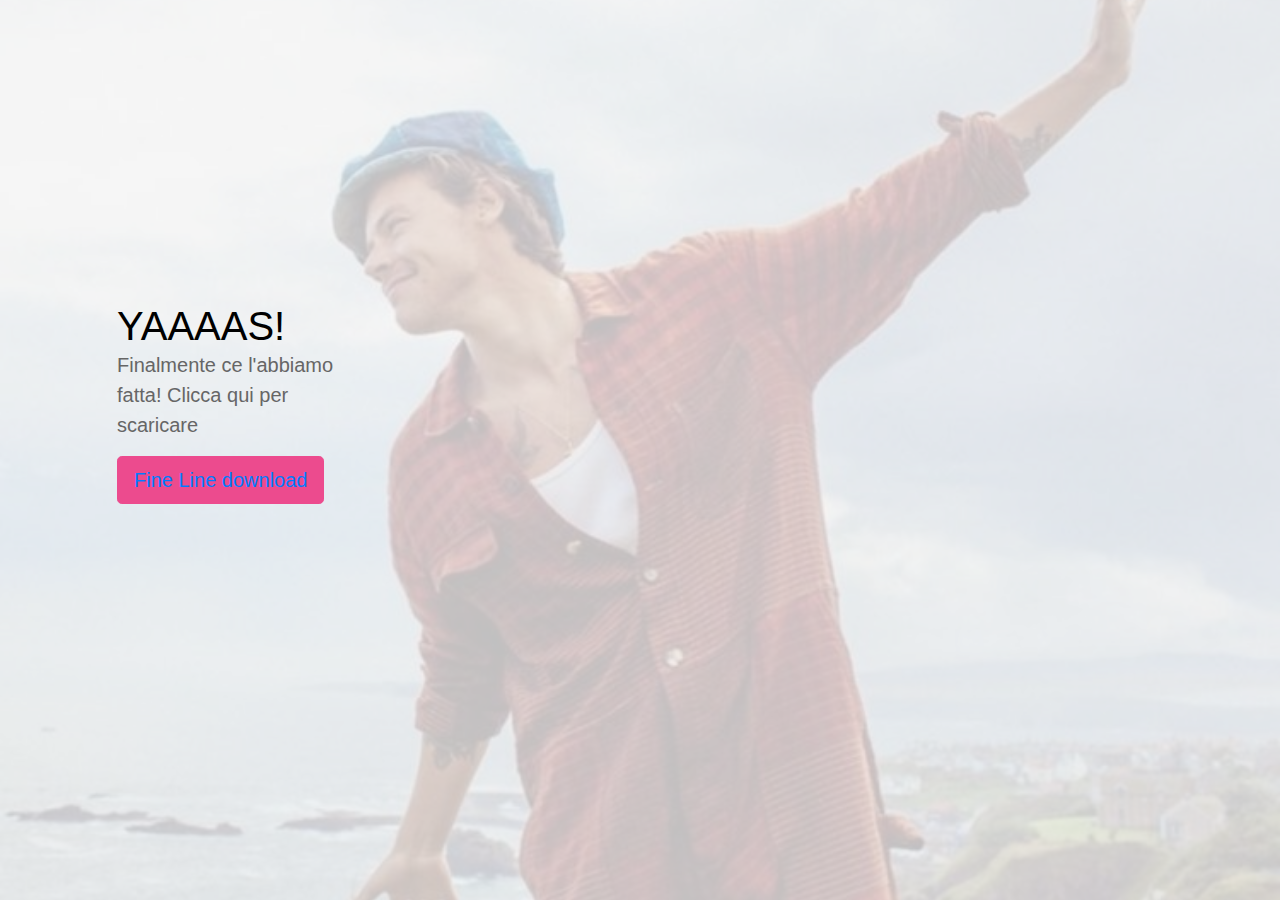
<file: index.html>
<html lang="en">
<head>
    <meta charset="UTF-8">
    <meta http-equiv="X-UA-Compatible" content="IE=edge">
    <meta name="viewport" content="width=device-width, initial-scale=1.0">
    <title>Fine Line Download</title>
    <link rel="stylesheet" href="https://maxcdn.bootstrapcdn.com/bootstrap/4.0.0/css/bootstrap.min.css" integrity="sha384-Gn5384xqQ1aoWXA+058RXPxPg6fy4IWvTNh0E263XmFcJlSAwiGgFAW/dAiS6JXm" crossorigin="anonymous">
    <link rel="stylesheet" type="text/css" href="style.css">
    <script src="//ajax.googleapis.com/ajax/libs/jquery/1.11.0/jquery.min.js"></script>
    <script src="//netdna.bootstrapcdn.com/bootstrap/3.1.1/js/bootstrap.min.js"></script>
    <script src="https://code.jquery.com/jquery-3.2.1.slim.min.js" integrity="sha384-KJ3o2DKtIkvYIK3UENzmM7KCkRr/rE9/Qpg6aAZGJwFDMVNA/GpGFF93hXpG5KkN" crossorigin="anonymous"></script>
    <script src="https://cdnjs.cloudflare.com/ajax/libs/popper.js/1.11.0/umd/popper.min.js" integrity="sha384-b/U6ypiBEHpOf/4+1nzFpr53nxSS+GLCkfwBdFNTxtclqqenISfwAzpKaMNFNmj4" crossorigin="anonymous"></script>
    <script src="https://maxcdn.bootstrapcdn.com/bootstrap/4.0.0-beta/js/bootstrap.min.js" integrity="sha384-h0AbiXch4ZDo7tp9hKZ4TsHbi047NrKGLO3SEJAg45jXxnGIfYzk4Si90RDIqNm1" crossorigin="anonymous"></script>
</head>
<body>
    <header class="header">
        <div class="overlay"></div>
            <div class="container">
                <div class="description">
                    <h1>   YAAAAS! 
                        <p>    Finalmente ce l'abbiamo fatta! Clicca qui per scaricare
                        </p>   
                  <button class="btn btn-outline-secondary btn-lg"><a href="https://www.icloud.com/attachment/?u=https%3A%2F%2Fcvws.icloud-content.com%2FB%2FATaDQLW4DwVWMQGvjNK-T_XDk0JoARkhfixJyRU83HQKifHayBaABbtP%2F%24%7Bf%7D%3Fo%3DAnbfbFFHCHM88ZBVDFp7UBrE27UlDTiDJ40BMgpi9YnF%26v%3D1%26x%3D3%26a%[base64]%26e%3D1621693905%26fl%3D%26r%3D1754C020-8C7B-49EF-A30D-8290AF1CDFB0-1%26k%3D%24%7Buk%7D%26ckc%3Dcom.apple.largeattachment%26ckz%3D857A4185-F19D-457F-977D-49F2B4AD7101%26p%3D31%26s%3D9CGVACNa5vf0-MEBFpD-ruYrq5E&uk=Lp0F_NnzqZdWJeCqha2fPg&f=fine-line.zip&sz=115153697">
                 Fine Line download</a></button> </h1>  
                </div>
            </div>
    </header>

    
    <script type="text/javascript" src='funct.js'></script>
</body>
</html>
</file>
<file: style.css>
.bg-dark{
    background-color:#343a40!important
    }


.header{
    background-image: url('harry_styles_1.jpg');
    background-attachment: fixed;
    background-size: cover;
    background-position: center;
    }

.overlay{
    position: absolute;
    min-height: 100%;
    min-width: 100%;
    left: 0;
    top: 0;
    background: rgba(244, 244, 244, 0.79);
    }
.description{
    position: absolute;
    top: 30%;
    margin: auto;
    padding: 2em;
    
}
.description h1{
 color:#000000 ;
}
.description p{
 color:#666;
 font-size: 20px;
 width: 50%;
 line-height: 1.5;
}
.description button{
 border:1px  solid #ec4b8e;
 background:#ec4b8e;
 color:#000000;
}
</file>
